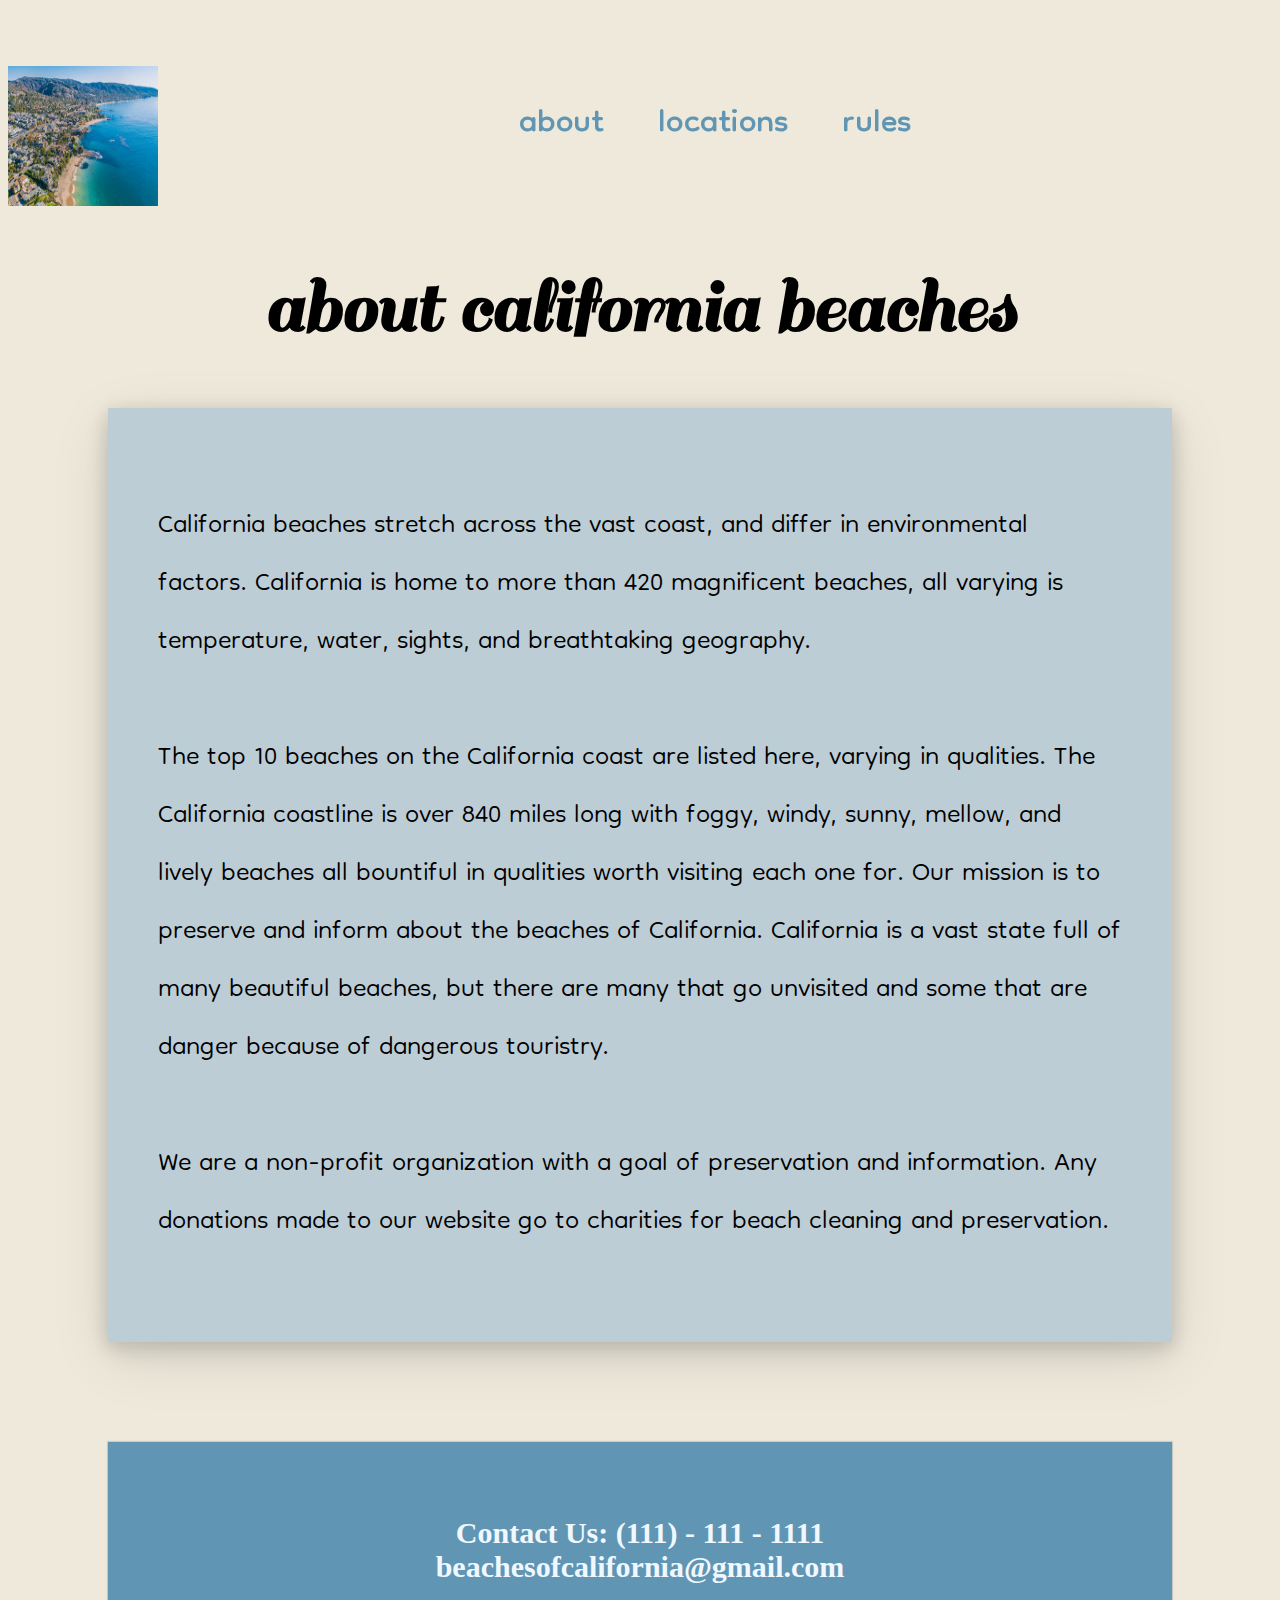
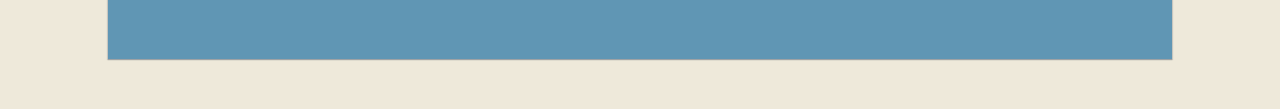
<file: about.html>
<!DOCTYPE html>
<head>
    <meta charset="utf-8" />
    <meta name="viewport" content="width=device-width" />
    <link rel="stylesheet"  href="about.css" />
<link href="<link rel="preconnect" href="https://fonts.googleapis.com">
<link rel="preconnect" href="https://fonts.gstatic.com" crossorigin>
<link href="https://fonts.googleapis.com/css2?family=Dongle:wght@300;400;700&family=Sail&display=swap" rel="stylesheet">
    <title>california's beaches</title>
    </head>

    <nav>
    
        <div class="navBar">
            <a href="index.html"><img src="vc_perfectbeachtowns_lagunabeach_st_rf_637081844_1280x640_0.jpg" width="150" height="140" alt="logo" class="logo"></a>
            <a href = "about.html">about</a>    
            <a href = "location.html">locations</a>
            <a href = "rules.html">rules</a>
    </div>

    <div class="webTitle">
        <h1>about california beaches</h1>
    </div>
    </nav>

    <div class="info">
        <p>California beaches stretch across the vast coast, and differ in environmental factors. California is home to more than 420 magnificent beaches, all varying is temperature, water, sights, and breathtaking geography.  <br><br>The top 10 beaches on the California coast are listed here, varying in qualities. The California coastline is over 840 miles long with foggy, windy, sunny, mellow, and lively beaches all bountiful in qualities worth visiting each one for. 

            Our mission is to preserve and inform about the beaches of California. California is a vast state full of many beautiful beaches, but there are many that go unvisited and some that are danger because of dangerous touristry. <br><br> We are a non-profit organization with a goal of preservation and information. Any donations made to our website go to charities for beach cleaning and preservation.
            </p>
    </div>

    <div class="contact">
        <center> <h2>Contact Us: 
            (111) - 111 - 1111
           <br> beachesofcalifornia@gmail.com
            </h2></center>
    </div>


    <script>
        document.body.style.backgroundColor = "#EEE9DA";
        </script>
</file>
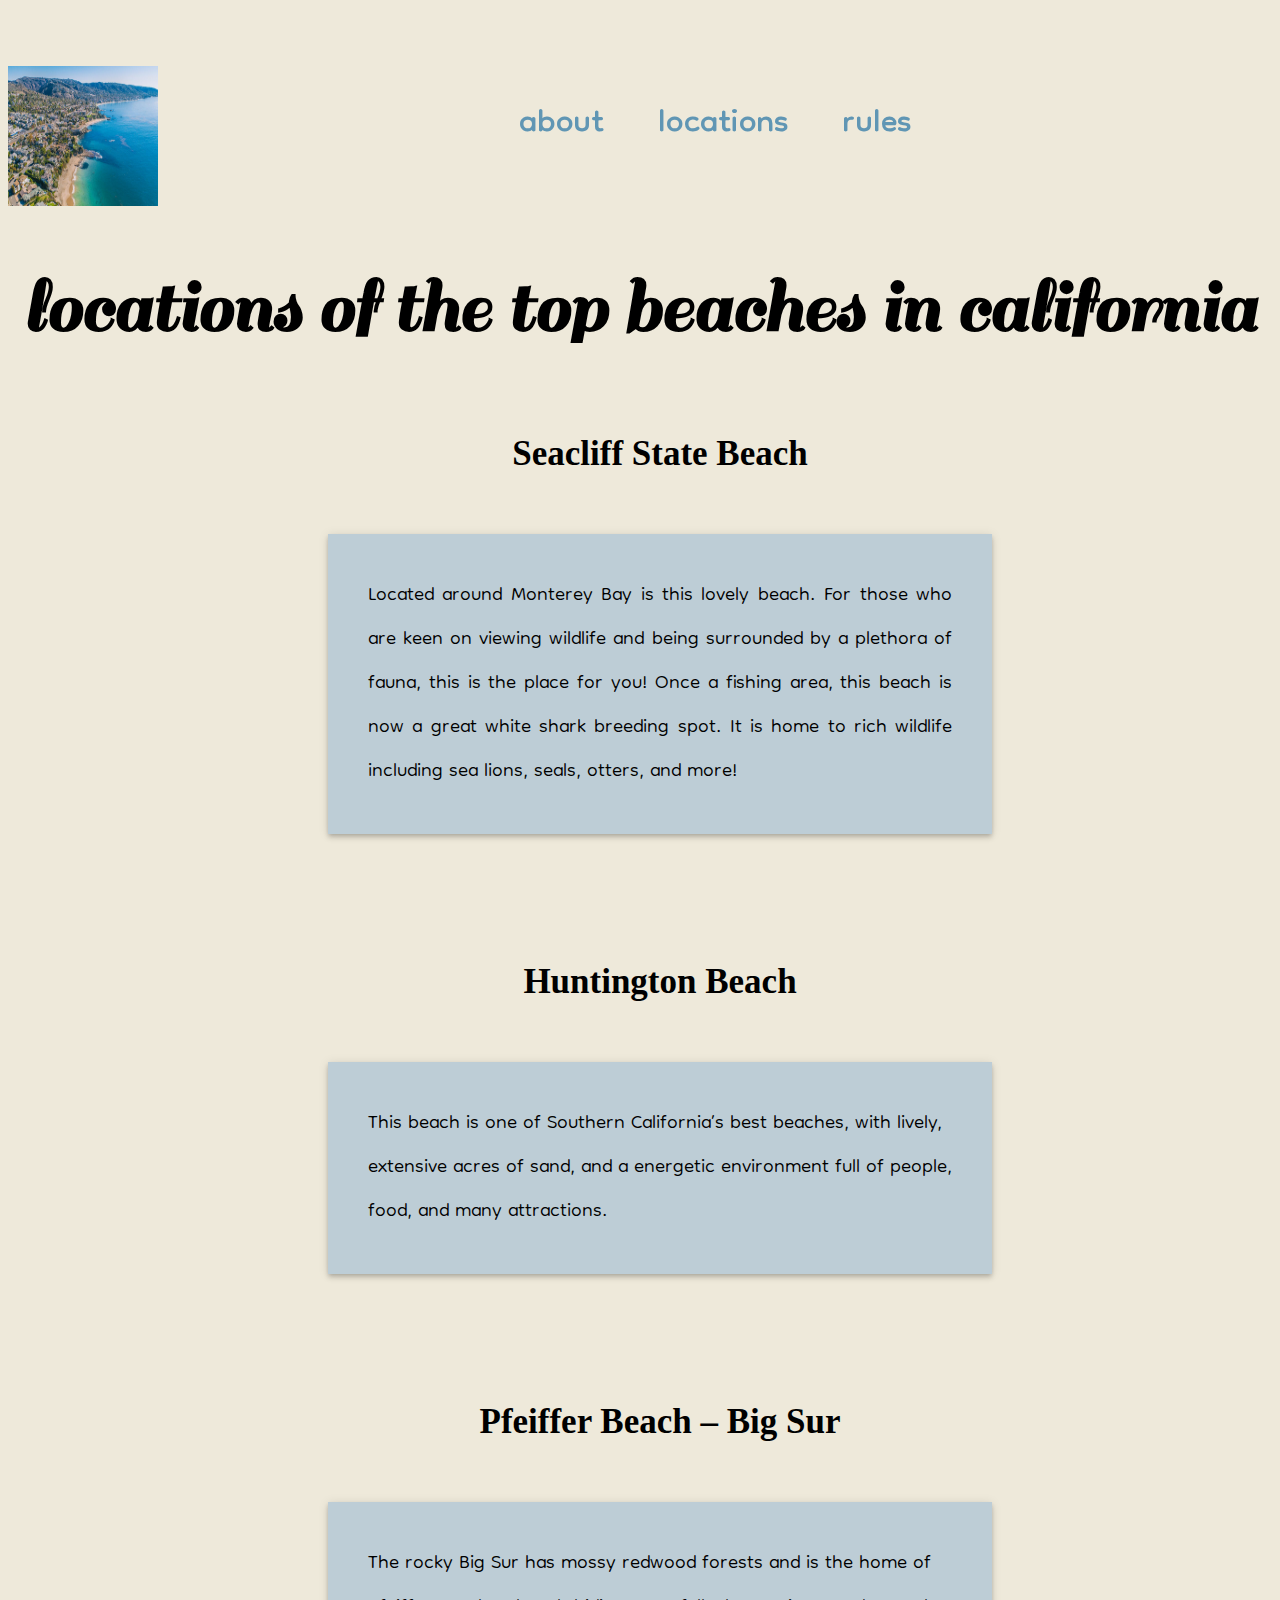
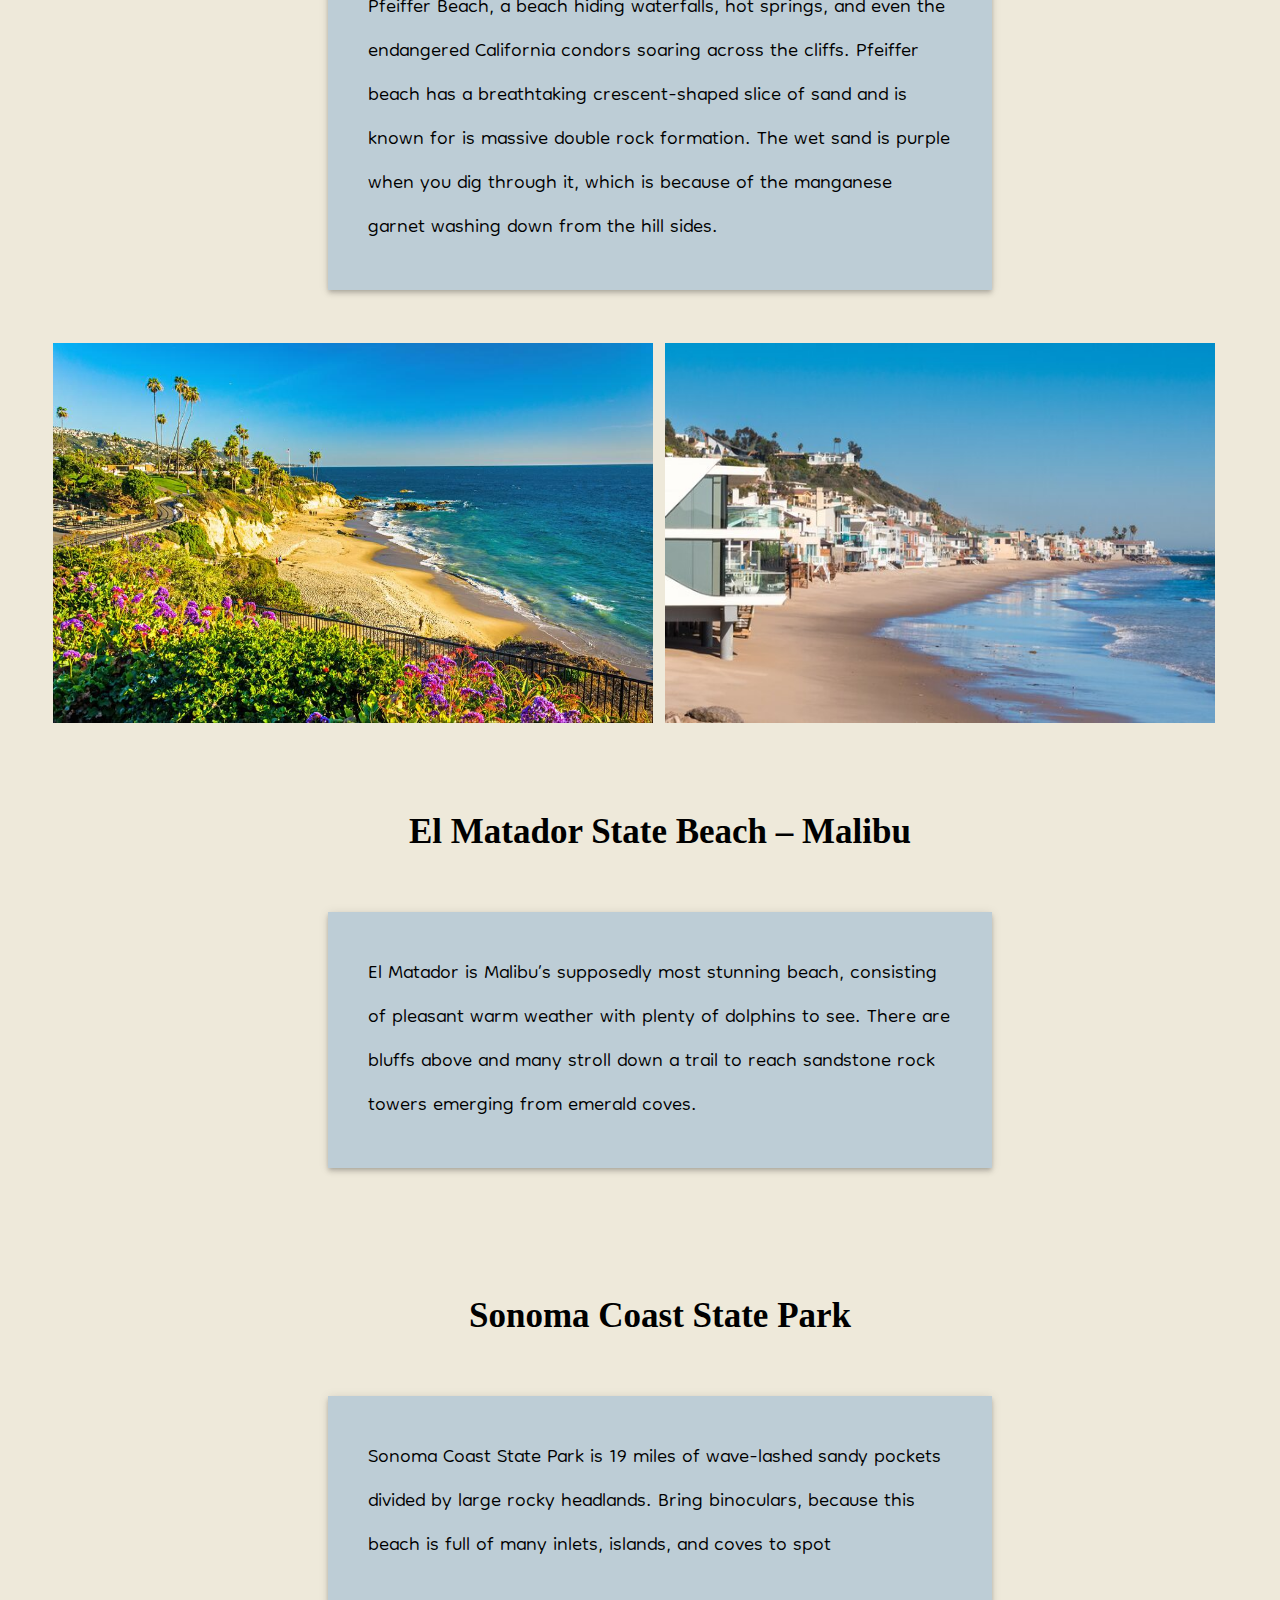
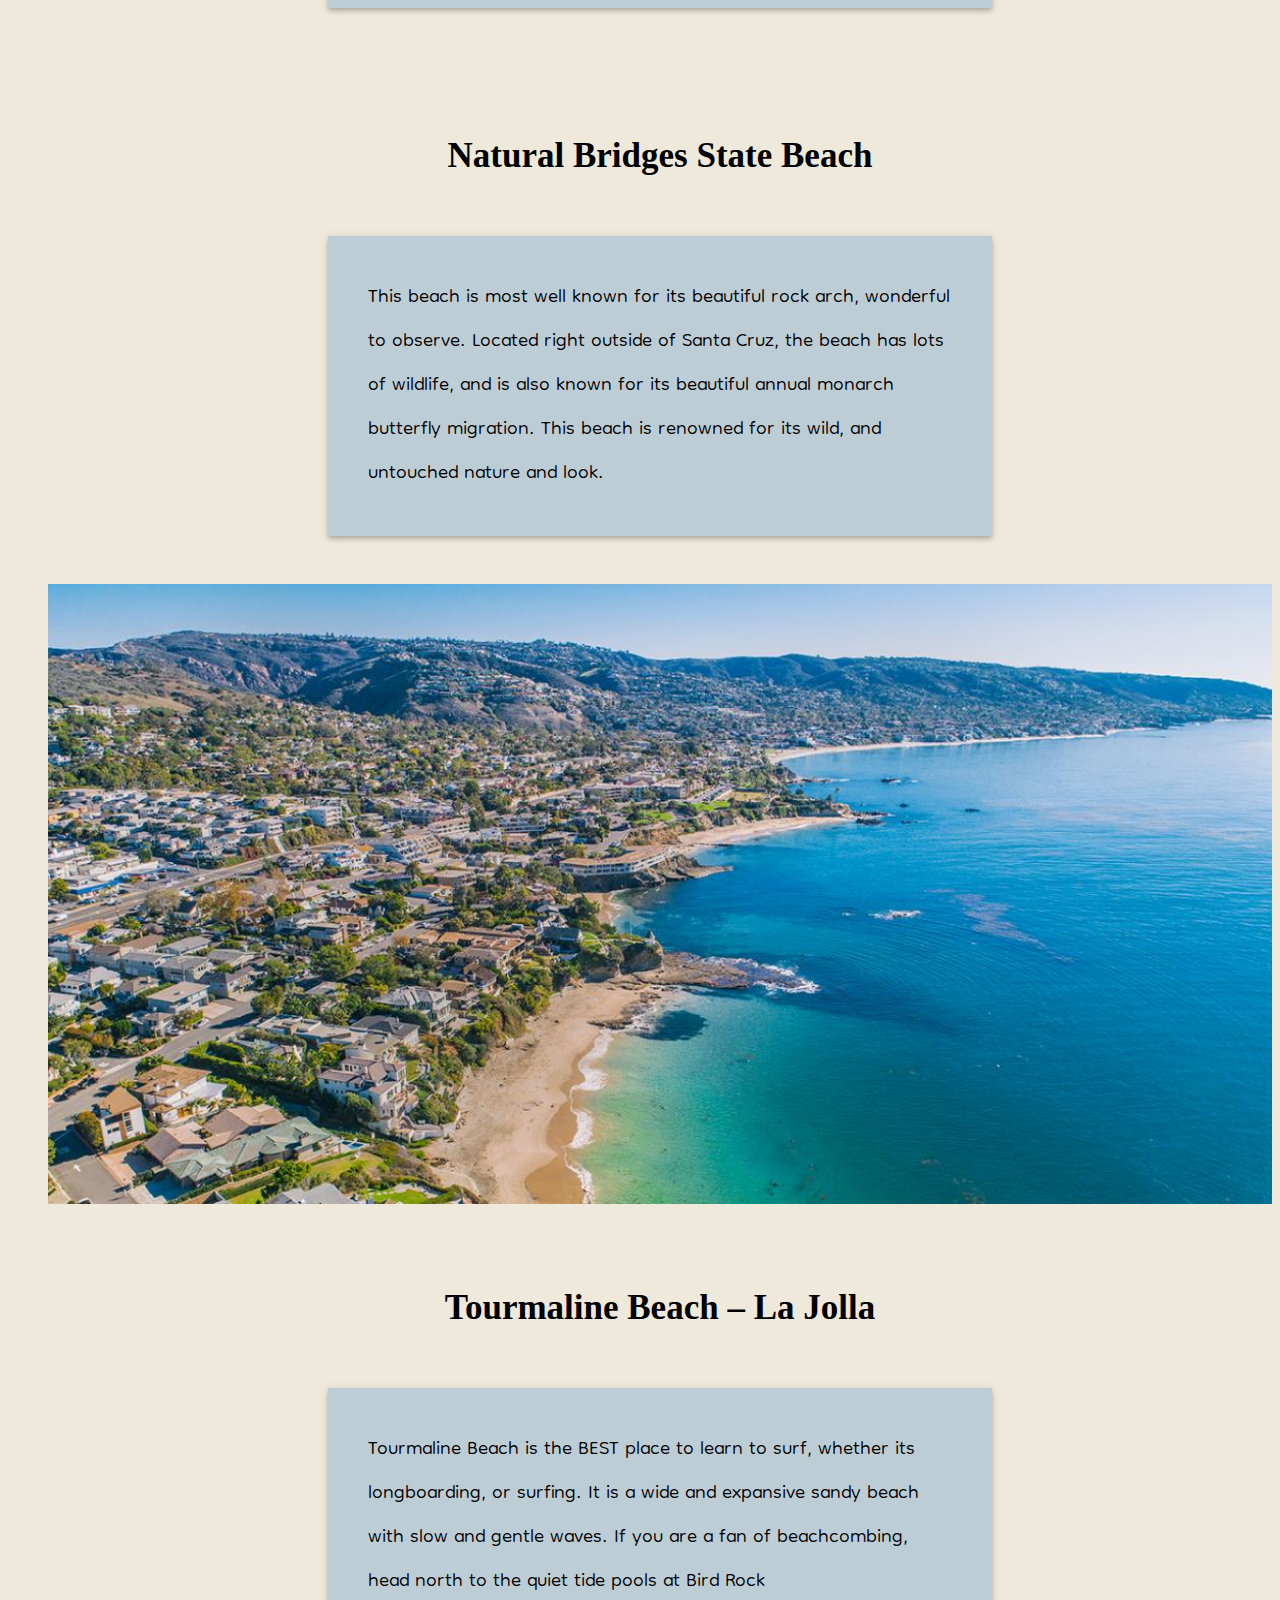
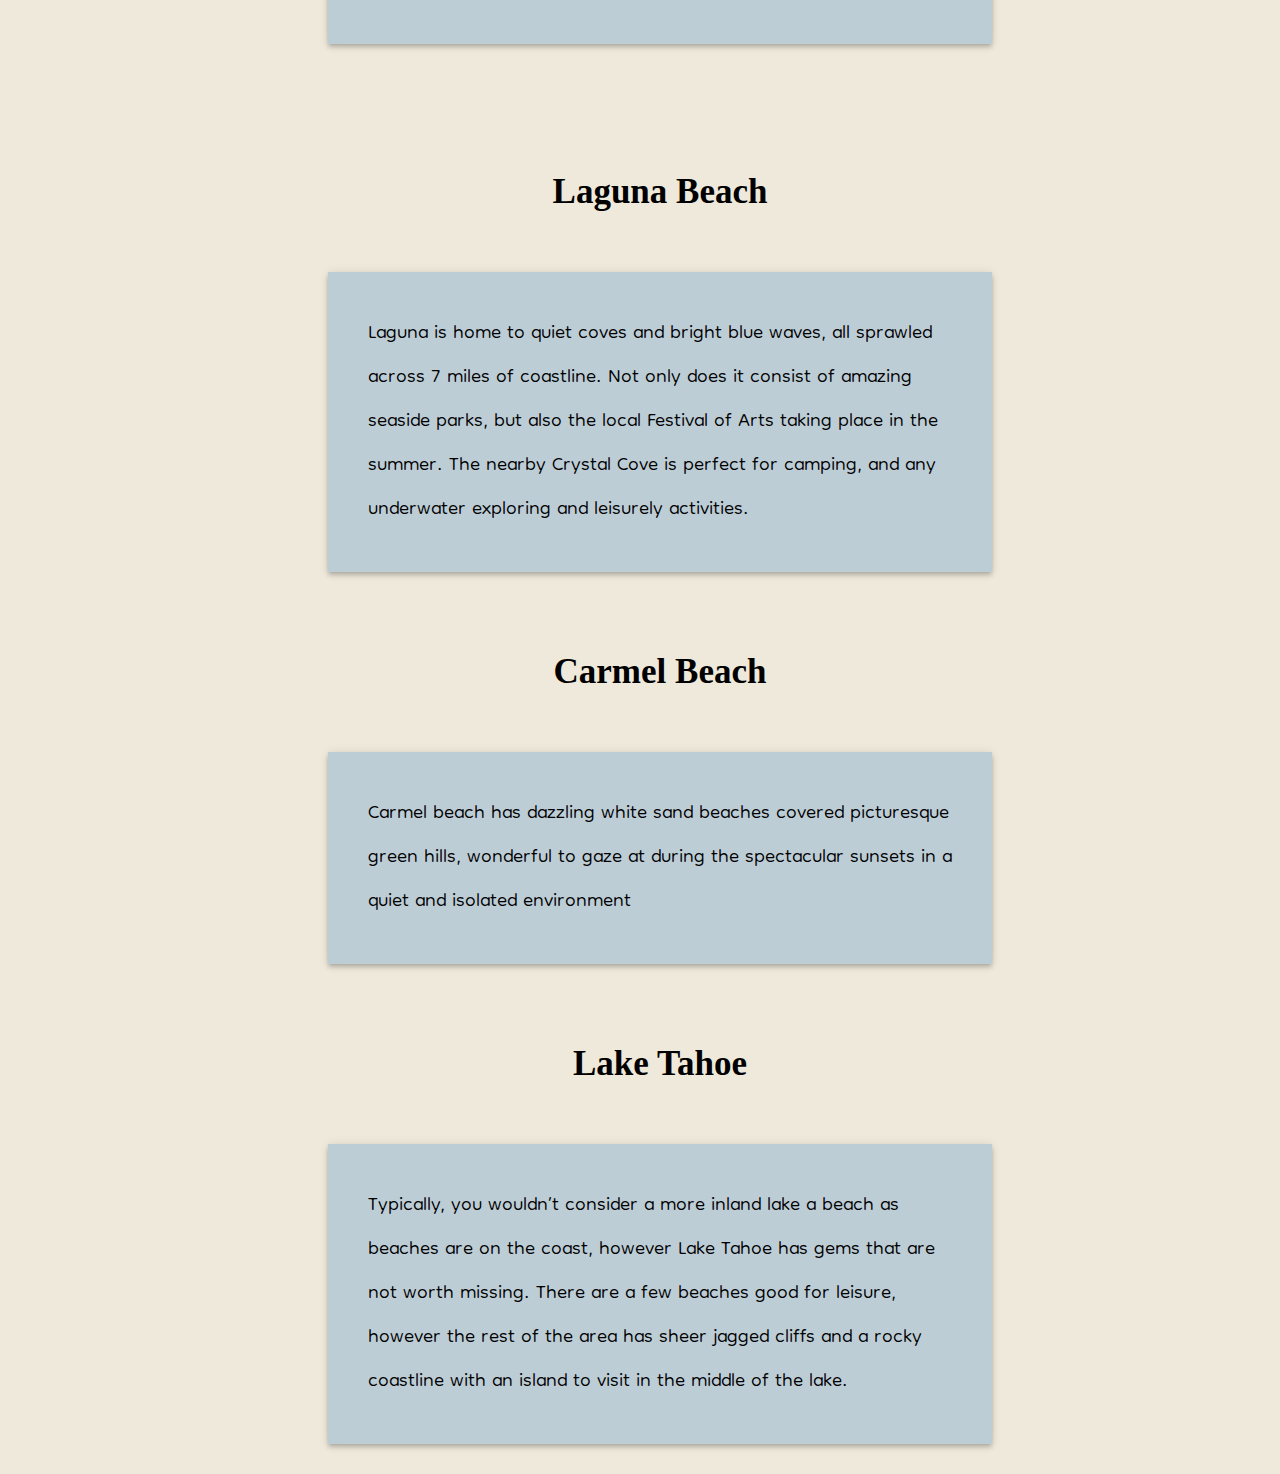
<file: location.html>
<!DOCTYPE html>
<head>
    <meta charset="utf-8" />
    <meta name="viewport" content="width=device-width" />
    <link rel="stylesheet"  href="location.css" />
<link href="<link rel="preconnect" href="https://fonts.googleapis.com">
<link rel="preconnect" href="https://fonts.gstatic.com" crossorigin>
<link href="https://fonts.googleapis.com/css2?family=Dongle:wght@300;400;700&family=Sail&display=swap" rel="stylesheet">
    <title>california's beaches</title>
    </head>

    <nav>
    
        <div class="navBar">
            <a href="index.html"><img src="vc_perfectbeachtowns_lagunabeach_st_rf_637081844_1280x640_0.jpg" width="150" height="140" alt="logo" class="logo"></a>
            <a href = "about.html">about</a>    
            <a href = "location.html">locations</a>
            <a href = "rules.html">rules</a>
    </div>

    <div class="webTitle">
        <h1>locations of the top beaches in california</h1>
    </div>

    </nav>

    <div class="beachLoc">
    <ul>
   
        <li>Seacliff State Beach</li>
                <p align="justify">Located around Monterey Bay is this lovely beach. For those who are keen on viewing wildlife and being surrounded  by a plethora of fauna, this is the place for you! 
                    Once a fishing area, this beach is now a great white shark breeding spot. It is home to rich wildlife including sea lions, seals, otters, and more!
                </p>
                <br>

        <li> Huntington Beach</li>
        <p>This beach is one of Southern California’s best beaches, with lively, extensive acres of sand, and a energetic environment full of people, food, and many attractions.</p>   
<br>
    <li> Pfeiffer Beach – Big Sur</li>
            <p>The rocky Big Sur has mossy redwood forests and is the home of Pfeiffer Beach, a beach hiding waterfalls, hot springs, and even the endangered California condors soaring across the cliffs. Pfeiffer beach has a breathtaking crescent-shaped slice of sand and is known for is massive double rock formation. The wet sand is purple when you dig through it, which is because of the manganese garnet washing down from the hill sides.  </p>
<br>

<div class="row">
    <div class="column">
        <img src="most_beautiful_beaches_california__3800x2251____v1222x580__.jpg" alt="beach Image" width="600" height="380">
    </div>
    <div class="column">
        <img src="160516-malibucalifornia-stock.jpg" alt="people on beach" width="550" height="380">
    </div>
  </div>
  
    <li>El Matador State Beach – Malibu</li>
    <p>El Matador is Malibu’s supposedly most stunning beach, consisting of pleasant warm weather with plenty of dolphins to see. There are bluffs above and many stroll down a trail to reach sandstone rock towers emerging from emerald coves.
    </p>
<br> 
    <li>Sonoma Coast State Park</li>
    <p>Sonoma Coast State Park is 19 miles of wave-lashed sandy pockets divided by large rocky headlands. Bring binoculars, because this beach is full of many inlets, islands, and coves to spot
    </p>
    <br> 
    <li>Natural Bridges State Beach</li>
    <p>This beach is most well known for its beautiful rock arch, wonderful to observe. Located right outside of Santa Cruz, the beach has lots of wildlife, and is also known for its beautiful annual monarch butterfly migration. This beach is renowned for its wild, and untouched nature and look.
    </p>
<br>
<img src="vc_perfectbeachtowns_lagunabeach_st_rf_637081844_1280x640_0.jpg" width=100% height="620" alt="main" class="mainPic" class = "center">

    <li>Tourmaline Beach – La Jolla</li>
    <p>Tourmaline Beach is the BEST place to learn to surf, whether its longboarding, or surfing. It is a wide and expansive sandy beach with slow and gentle waves. If you are a fan of beachcombing, head north to the quiet tide pools at Bird Rock
    </p>
    <br>
    <li>Laguna Beach</li>
    <p> Laguna is home to quiet coves and bright blue waves, all sprawled across 7 miles of coastline. Not only does it consist of amazing seaside parks, but also the local Festival of Arts taking place in the summer. The nearby Crystal Cove is perfect for camping, and any underwater exploring and leisurely activities. 
   <br>
        <li>Carmel Beach</li>
        <p> Carmel beach has dazzling white sand beaches covered picturesque green hills, wonderful to gaze at during the spectacular sunsets in a quiet and isolated environment
    <br>
            <li>Lake Tahoe</li>
    <p> Typically, you wouldn’t consider a more inland lake a beach as beaches are on the coast, however Lake Tahoe has gems that are not worth missing. There are a few beaches good for leisure, however the rest of the area has sheer jagged cliffs and a rocky coastline with an island to visit in the middle of the lake. 
        
        </ul>

    </div>

    <script>
        document.body.style.backgroundColor = "#EEE9DA";
        
        </script>
</file>
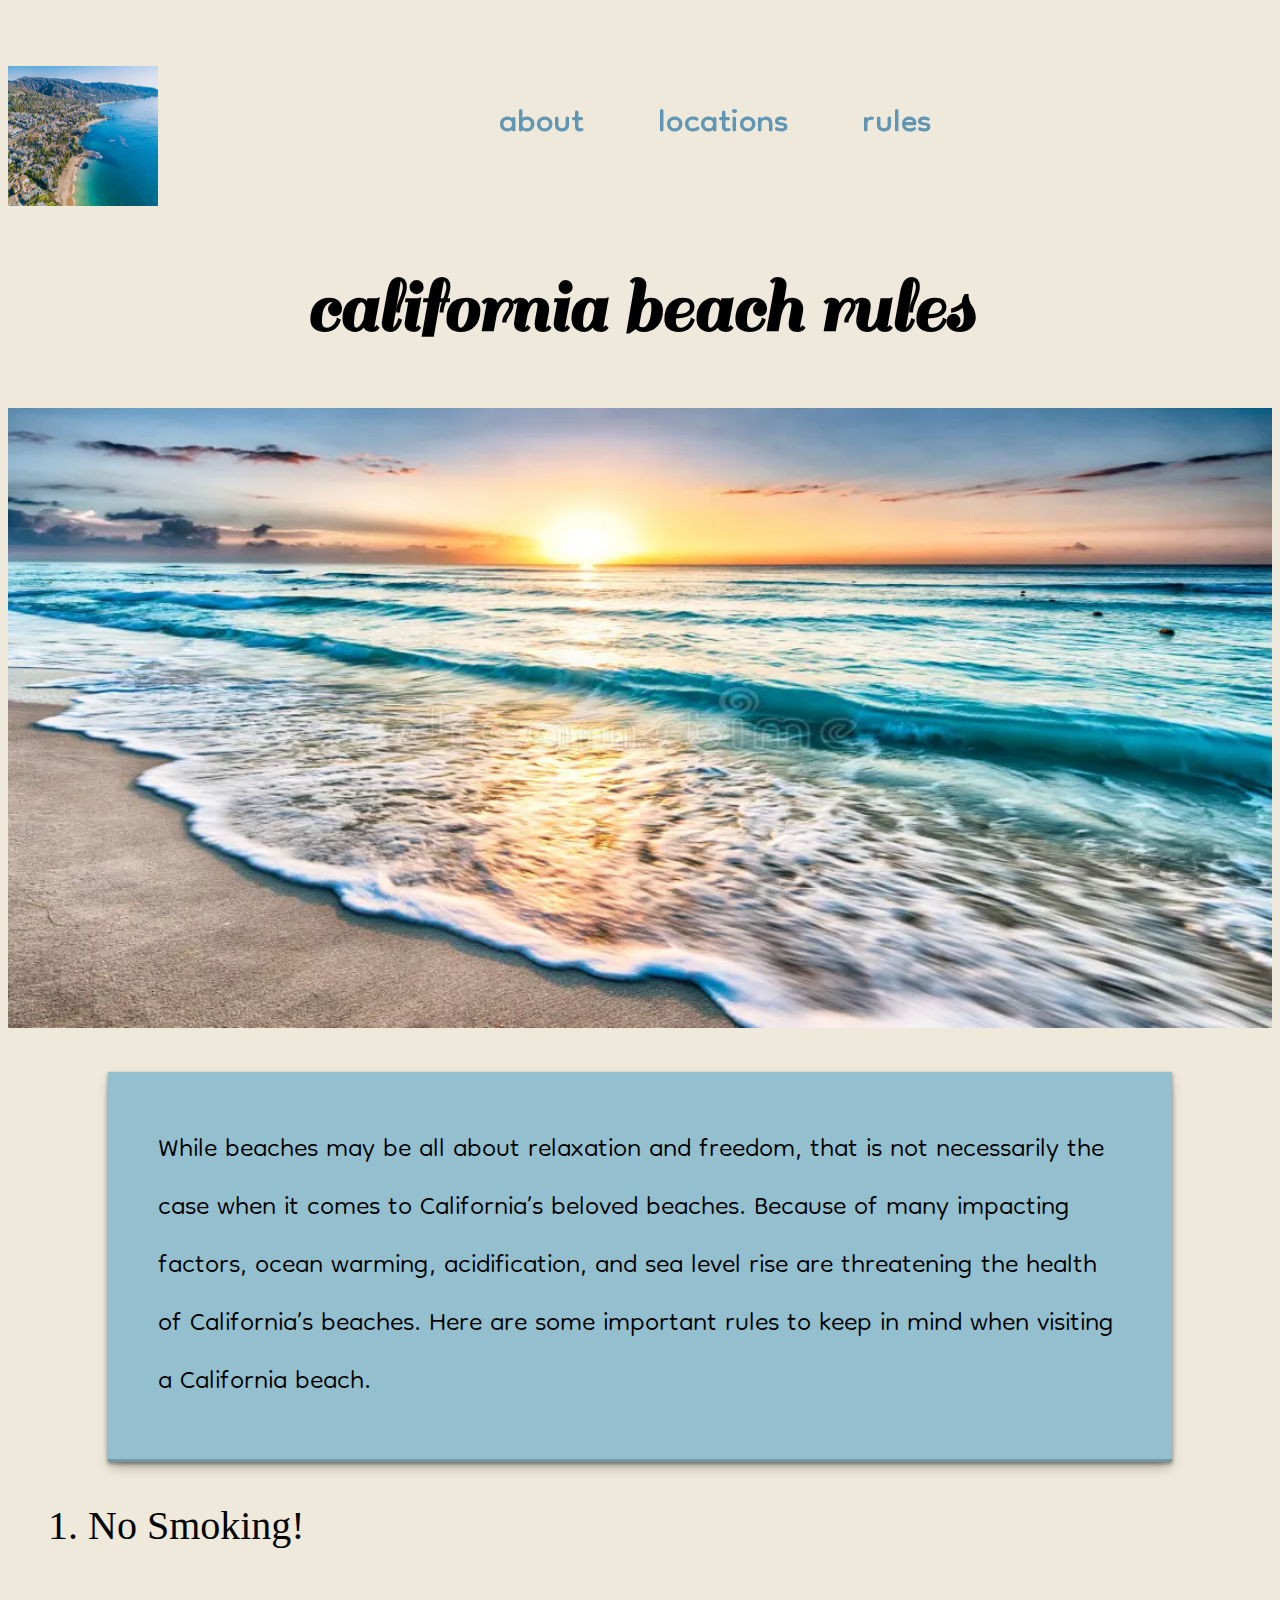
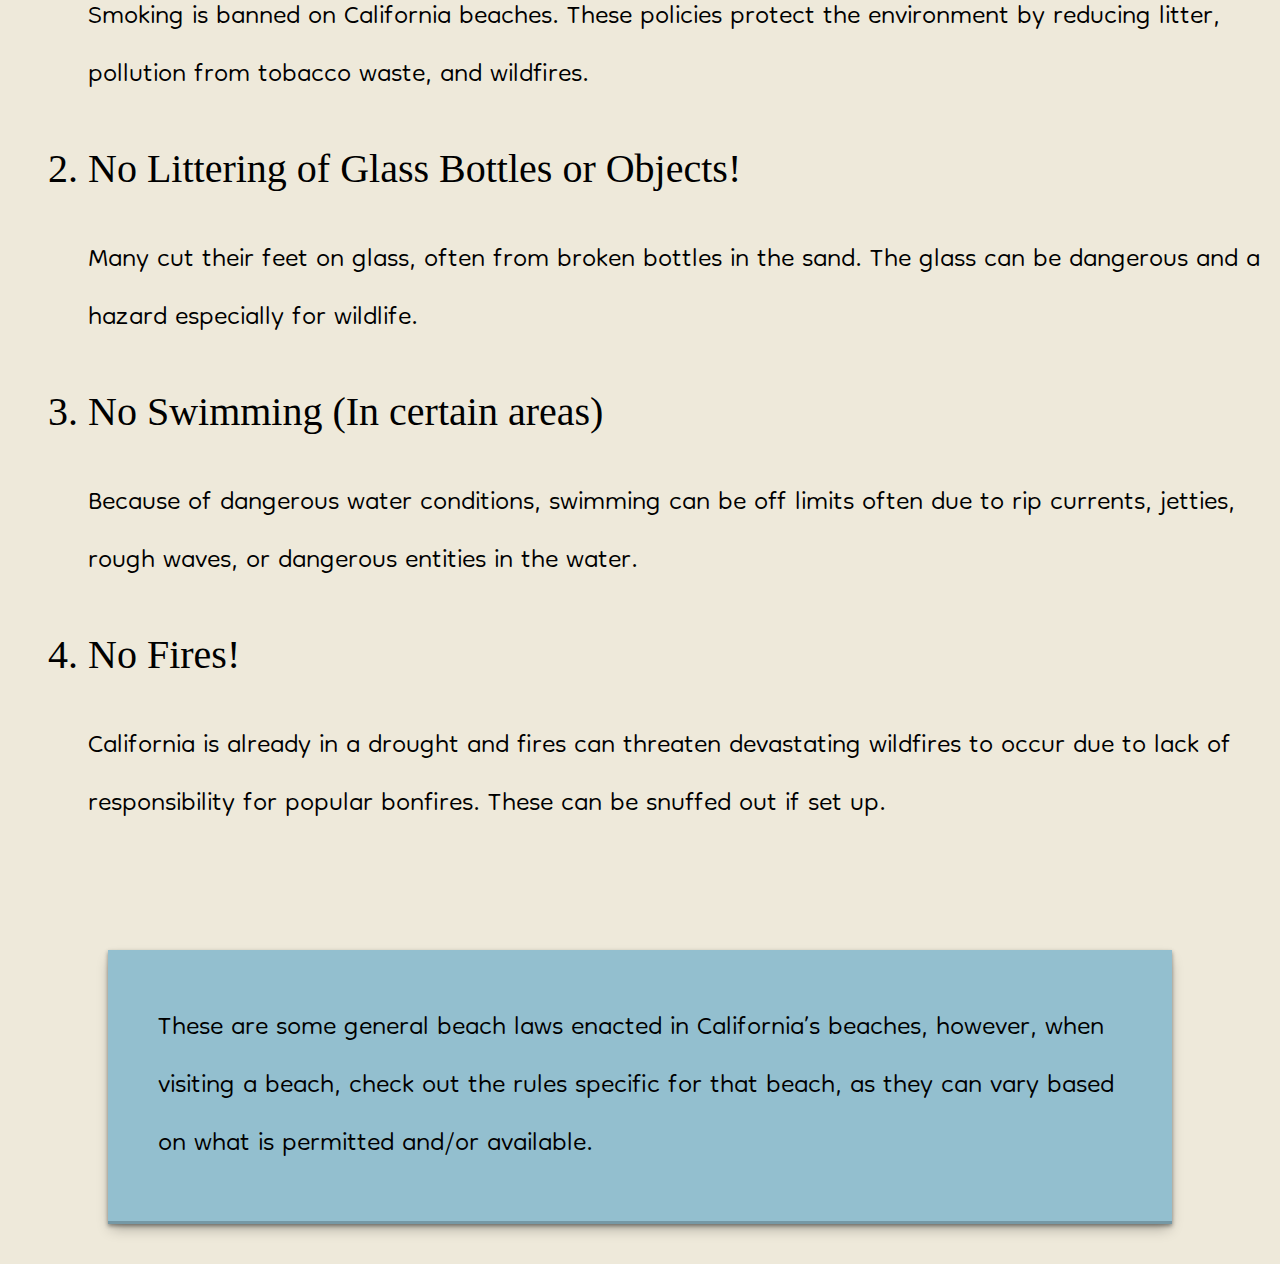
<file: rules.html>
<!DOCTYPE html>
<head>
    <meta charset="utf-8" />
    <meta name="viewport" content="width=device-width" />
    <link rel="stylesheet"  href="rules.css" />
<link href="<link rel="preconnect" href="https://fonts.googleapis.com">
<link rel="preconnect" href="https://fonts.gstatic.com" crossorigin>
<link href="https://fonts.googleapis.com/css2?family=Dongle:wght@300;400;700&family=Sail&display=swap" rel="stylesheet">
    <title>california's beaches</title>
    </head>

    <nav>
    
        <div class="navBar">
            <a href="index.html"><img src="vc_perfectbeachtowns_lagunabeach_st_rf_637081844_1280x640_0.jpg" width="150" height="140" alt="logo" class="logo"></a>
            <a href = "about.html">about</a>    
            <a href = "location.html">locations</a>
            <a href = "rules.html">rules</a>
    </div>


    <div class="webTitle">
        <h1>california beach rules</h1>
    </div>
    </nav>

    <img src="image.png" width=100% height="620" alt="main" class="mainPic" class = "center">


    <div class="info">
        <p class="text">While beaches may be all about relaxation and freedom, that is not necessarily the case when it comes to California’s beloved beaches. Because of many impacting factors, ocean warming, acidification, and sea level rise are threatening the health of California’s beaches.  Here are some important rules to keep in mind when visiting a California beach.
<ul>
    <ol>
        <li>No Smoking!</li>
        <p>Smoking is banned on California beaches. These policies protect the environment by reducing litter, pollution from tobacco waste, and wildfires.</p>

    <li>No Littering of Glass Bottles or Objects!</li> 
        <p>Many cut their feet on glass, often from broken bottles in the sand. The glass can be dangerous and a hazard especially for wildlife. </p>
    <li>No Swimming (In certain areas)</li>
        <p>Because of dangerous water conditions, swimming can be off limits often due to rip currents, jetties, rough waves, or dangerous entities in the water.</p>
    
    <li>  No Fires!</li>  
        <p>California is already in a drought and fires can threaten devastating wildfires to occur due to lack of responsibility for popular bonfires. These can be snuffed out if set up.</p>
        </li>
    </ol>
</ul>
<br>
<br>
            <p class="text">These are some general beach laws enacted in California’s beaches, however, when visiting a beach, check out the rules specific for that beach, as they can vary based on what is permitted and/or available.
            </p>
    </div>


    <script>
        document.body.style.backgroundColor = "#EEE9DA";
        </script>
</file>
<file: about.css>
h1 {
    font-family: 'Sail', cursive;
    font-size: 80px;
}

a, p {
    font-family: 'Dongle', sans-serif;
    font-size: 40px;
}

.logo{
    float:left;
    position: relative; top: -22px;
}

.webTitle {
    margin-top: 100px;
    text-align: center;
}

.navBar{
    text-align: center;
    padding-top: 80px;
    }
    
.navBar a{
    text-align: center;
    font-size: 50px;
    text-decoration: none;
    margin-right: 50px;
    color: #6096B4;
    }

    .info {
    background-color: #BDCDD6;
    margin-left: 100px;
    margin-right: 100px;
    padding: 50px 50px;
    font-size: 40px;
    font-weight: 250;
    align-text: justify;
    box-shadow: rgba(17, 17, 26, 0.1) 0px 4px 16px, rgba(17, 17, 26, 0.1) 0px 8px 24px, rgba(17, 17, 26, 0.1) 0px 16px 56px;    

}

.contact{
    font-size: 20px;
    background-color: #6096B4;
    margin-left: 100px;
    margin-right: 100px;
    margin-top: 100px;
    padding: 50px 50px;
    font-weight: 100;
    margin-bottom: 50px;
    color: aliceblue;
    align-text: justify;
    box-shadow: rgba(9, 30, 66, 0.25) 0px 1px 1px, rgba(9, 30, 66, 0.13) 0px 0px 1px 1px;
}
</file>
<file: location.css>
h1 {
    font-family: 'Sail', cursive;
    font-size: 80px;
}

a, p {
    font-family: 'Dongle', sans-serif;
    font-size: 40px;
}

.webTitle {
    margin-top: 100px;
    text-align: center;
}

.navBar{
    text-align: center;
    padding-top: 80px;
    }
    
.navBar a{
    text-align: center;
    font-size: 50px;
    text-decoration: none;
    margin-right: 50px;
    color: #6096B4;
    }

    .beachLoc li{
        font-size: 35px;
        margin-top: 80px;
        text-align: center;
        list-style: none;
        font-weight: 600;
    }

    .beachLoc p{
        font-size: 30px;
        font-weight: 200;
        background-color: #BDCDD6;
        padding: 40px 40px;
        margin-right: 280px;
        margin-left: 280px;
        align-items: justify;
        margin-top: 60px;
        margin-bottom: 30px;
        box-shadow: 0 2px 4px -1px rgb(0 0 0 / 16%), 0 4px 5px 0 rgb(0 0 0 / 11%), 0 1px 10px 0 rgb(0 0 0 / 10%);
    }

.logo{
    float:left;
    position: relative; top: -22px;
}

.row {
    display: flex;
  }
  
  .column {
    flex: 33.33%;
    padding: 5px;
  }
</file>
<file: rules.css>
h1, h2 {
    font-family: 'Sail', cursive;
    font-size: 80px;
}

a, p {
    font-family: 'Dongle', sans-serif;
    font-size: 40px;
}

.webTitle {
    margin-top: 100px;
    text-align: center;
}

.navBar{
    text-align: center;
    padding-top: 80px;
    }
    
.navBar a{
    text-align: center;
    font-size: 50px;
    text-decoration: none;
    margin-right: 70px;
    color: #6096B4;
    }

.logo{
    float:left;
    position: relative; top: -22px;
}

.info p {
    font-weight: 200;
    
}

.text{
    background-color: #93BFCF;
    margin-left: 100px;
    margin-right: 100px;
    padding: 50px 50px;
    font-size: 40px;
    font-weight: 250;
    align-text: justify;
    box-shadow: rgba(0, 0, 0, 0.4) 0px 2px 4px, rgba(0, 0, 0, 0.3) 0px 7px 13px -3px, rgba(0, 0, 0, 0.2) 0px -3px 0px inset;}
.info li{
    font-size: 40px;
}
</file>
